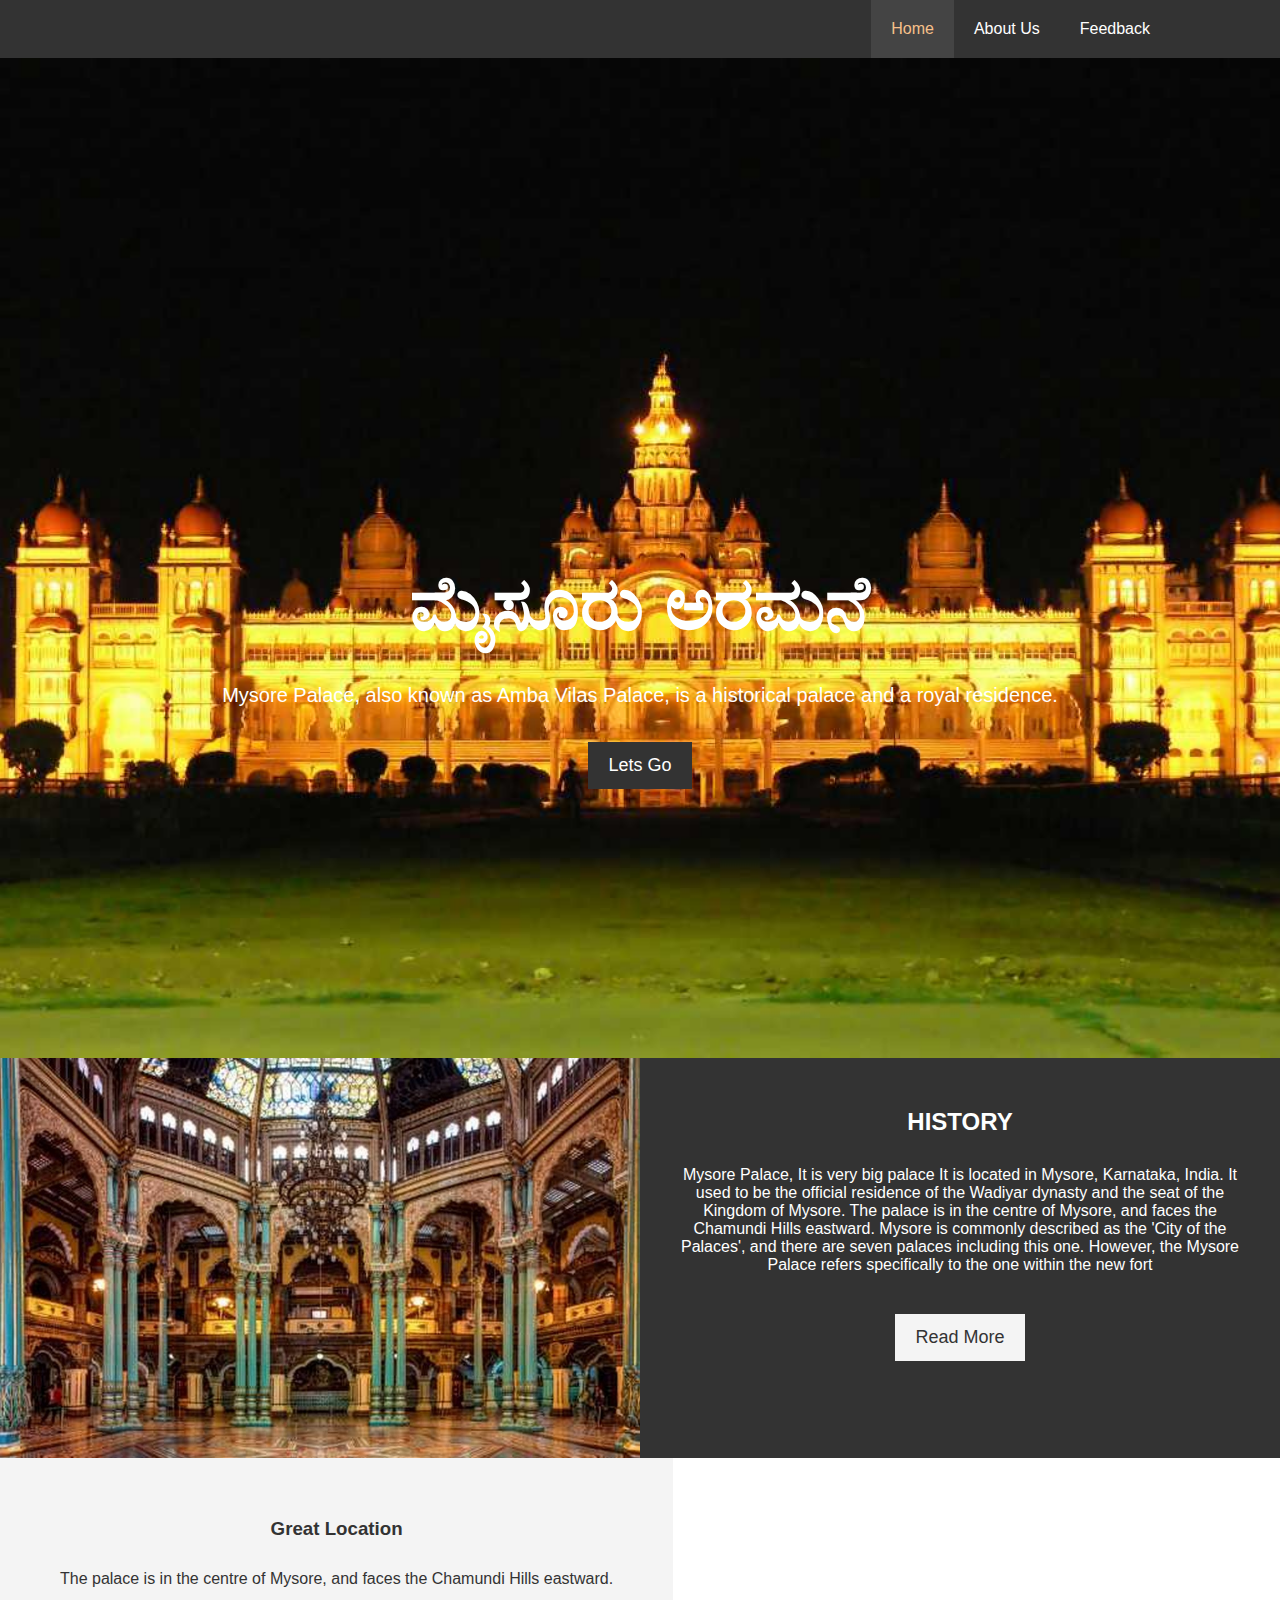
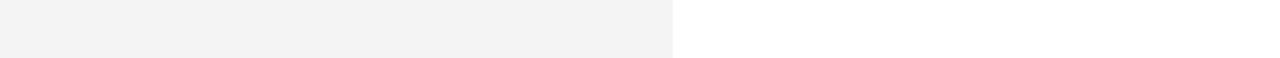
<file: samskruthika mane/Palace/index.html>
<!DOCTYPE html>
<html lang="en">
<head>
    <meta charset="UTF-8">
    <meta name="viewport" content="width=device-width, initial-scale=1.0">
    <link rel="stylesheet" href="css/style.css">
    <title>Mysore - Hello</title>
</head>
<body>
    <header>
        <nav id="navbar">
        <div class="container">
                <ul>
                    <li><a class="current" href="index.html">Home</a></li>
                    <li><a href="about.html">About Us</a></li>
                    <li><a href="feedback.html">Feedback</a></li>
                </ul>
              </div>
            </nav>  
        
         <div id="showcase">
           <div class="container">
               <div class="showcase-content">
                   <h1><span class="text-primary">ಮೈಸೂರು ಅರಮನೆ</h1>
                   <p class="lead">Mysore Palace, also known as Amba Vilas Palace, is a historical palace and a royal residence.</p>
                   <a class="btn" href="about.html">Lets Go</a>
               </div>
           </div>
         </div>   
    </header>
    <section id="home-info" class="bg-dark">
        <div class="info-img"></div>
        <div class="info-content">
          <h2><span class="text-primary">HISTORY</h2>
          <p>
            Mysore Palace,
            It is very big palace It is located in Mysore, Karnataka, India.
            It used to be the official residence of the Wadiyar dynasty and the seat of the Kingdom of Mysore. 
            The palace is in the centre of Mysore, and faces the Chamundi Hills eastward. 
            Mysore is commonly described as the 'City of the Palaces', and there are seven palaces including this one. 
            However, the Mysore Palace refers specifically to the one within the new fort
          </p>
          <a href="about.html" class="btn btn-light">Read More</a>
        </div>
      </section>
       <section id="features">
           <div class="box bg-light">
            <i class="fas fa-hotel fa-3x"></i>
               <h3>Great Location</h3>
               <p>The palace is in the centre of Mysore, and faces the Chamundi Hills eastward.</p>
           </div>
       </section>
</body>
</html>
</file>
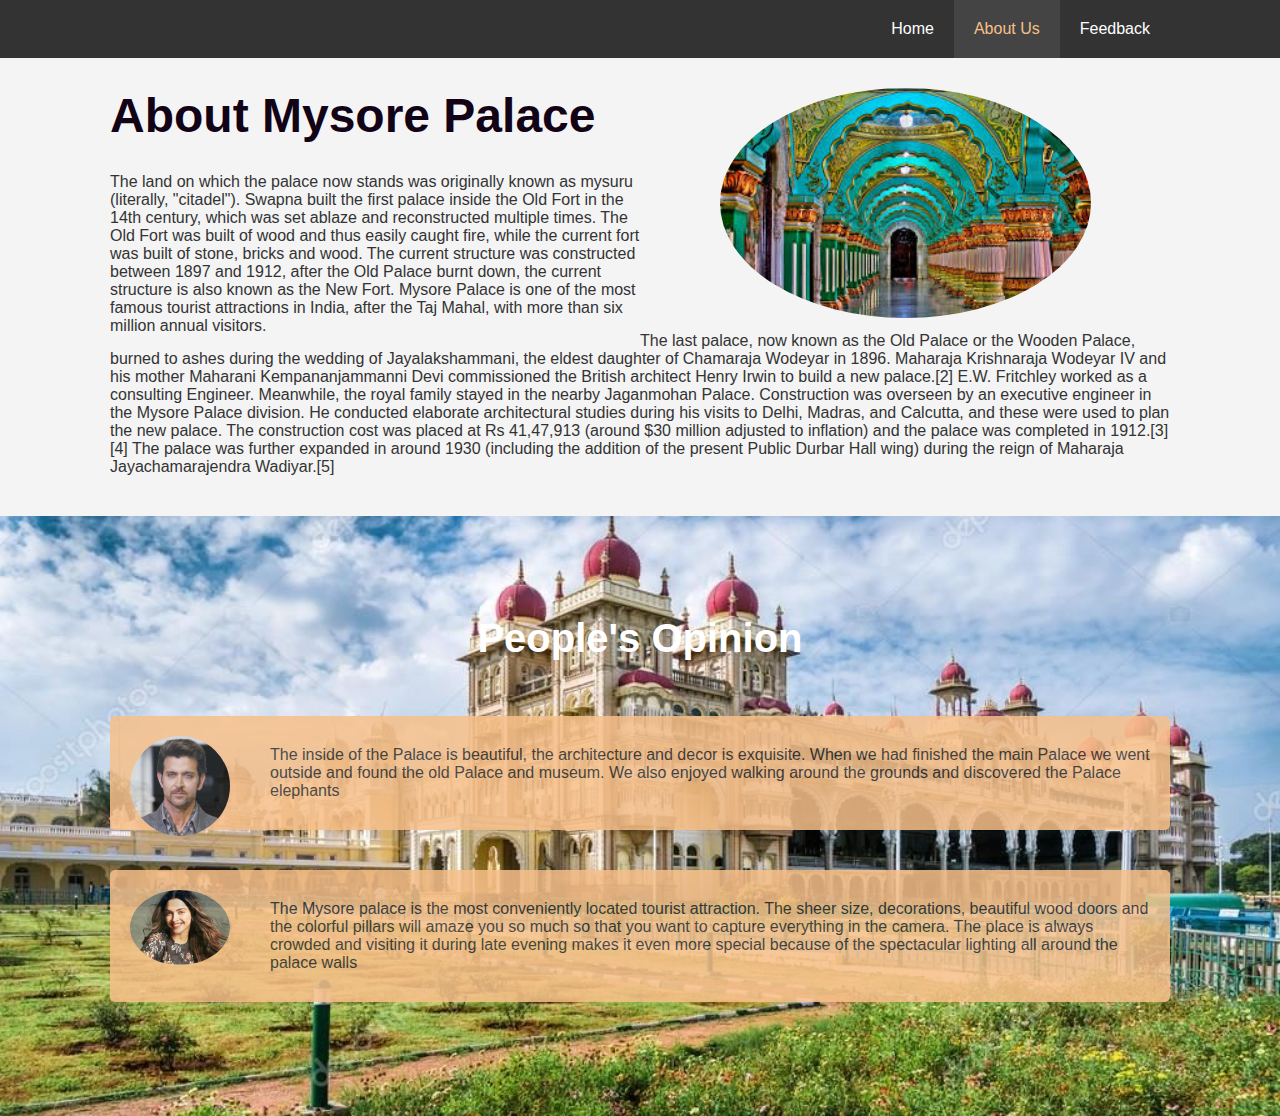
<file: samskruthika mane/Palace/about.html>
<!DOCTYPE html>
<html lang="en">
<head>
    <meta charset="UTF-8">
    <meta name="viewport" content="width=device-width, initial-scale=1.0">
    <link rel="stylesheet" href="css/style.css">
    <title>Mysore - About</title>
    <style>
       .text-primary{
        
            font-size: larger;
            color: rgb(18, 4, 22);
    }

    </style>
</head>
<body>
    <header>
        <nav id="navbar">
        <div class="container">
                <ul>
                    <li><a  href="index.html">Home</a></li>
                    <li><a class="current" href="about.html">About Us</a></li>
                    <li><a href="feedback.html">Feedback</a></li>
                </ul>
              </div>
            </nav>  
    </header>
   <section id="about-info" class="bg-light py-3">
       <div class="container">
           <div class="info-left">
               <h1 class="l-heading"> <span class="text-primary">About Mysore Palace </h1>
               <p>The land on which the palace now stands was originally known as mysuru (literally, "citadel").
                Swapna built the first palace inside the Old Fort in the 14th century, which was set ablaze and reconstructed multiple times. 
                The Old Fort was built of wood and thus easily caught fire, while the current fort was built of stone, bricks and wood. 
                The current structure was constructed between 1897 and 1912, after the Old Palace burnt down, the current structure is also known as the New Fort.
                Mysore Palace is one of the most famous tourist attractions in India, after the Taj Mahal, with more than six million annual visitors.</p>
        </div>

           <div class="info-right">
               <img src="./img/palace-1.jpg" alt="Hotel">
           </div>
           <br><br><br><br><br><br><br><br><br><br>
           <br><br><br>
           <div class="info-full">
            
            <p>The last palace, now known as the Old Palace or the Wooden Palace, burned to ashes during the wedding of Jayalakshammani, the eldest daughter of Chamaraja Wodeyar in 1896. Maharaja Krishnaraja Wodeyar IV and his mother Maharani Kempananjammanni Devi commissioned the British architect Henry Irwin to build a new palace.[2] E.W. Fritchley worked as a consulting Engineer. Meanwhile, the royal family stayed in the nearby Jaganmohan Palace. Construction was overseen by an executive engineer in the Mysore Palace division. He conducted elaborate architectural studies during his visits to Delhi, Madras, and Calcutta, and these were used to plan the new palace. The construction cost was placed at Rs 41,47,913 (around $30 million adjusted to inflation) and the palace was completed in 1912.[3][4]

                The palace was further expanded in around 1930 (including the addition of the present Public Durbar Hall wing) during the reign of Maharaja Jayachamarajendra Wadiyar.[5]</p>
          </div>
       </div>
   </section>
   <div class="clr"></div>

   <section id="testimonials" class="py-3">
    <div class="container">
       <h2 class="l-heading ">People's Opinion</h2>
       <div class="testimonial bg-primary">
           <img src="./img/Hrithik-Roshan.jpg">
           <p>The inside of the Palace is beautiful, the architecture and decor is exquisite.
            When we had finished the main Palace we went outside and found the old Palace and museum.
            We also enjoyed walking around the grounds and discovered the Palace elephants  </p>

       </div>

       <div class="testimonial bg-primary">
        <img src="./img/dipika.jpg">
        <p>The Mysore palace is the most conveniently located tourist attraction. 
            The sheer size, decorations, beautiful wood doors and the colorful pillars will
             amaze you so much so that you want to capture everything in the camera. 
             The place is always crowded and visiting it during late evening makes it even more special because of the spectacular 
             lighting all around the palace walls
        </p>

    </div>
   </div>
  </section>
</body>
</html>
</file>
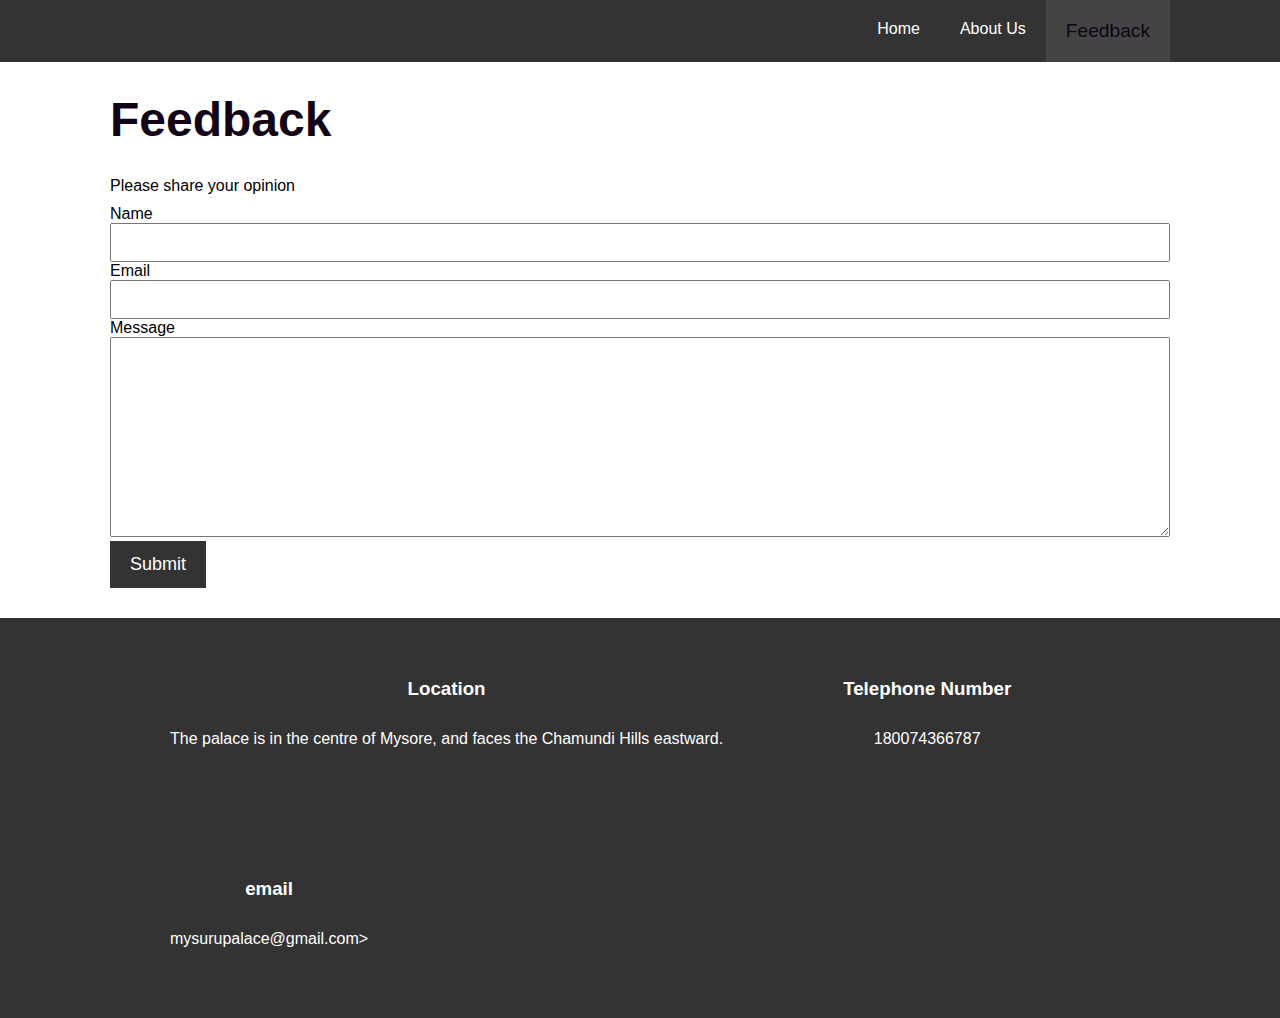
<file: samskruthika mane/Palace/feedback.html>
<!DOCTYPE html>
<html lang="en">
<head>
    <meta charset="UTF-8">
    <meta name="viewport" content="width=device-width, initial-scale=1.0">
    <meta name="keywords">
    <link rel="stylesheet" href="css/style.css">
    <title>Mysore - Contact Us</title>
    <style>
        .text-primary{
         
             font-size: larger;
             color: rgb(18, 4, 22);
     }
 
     </style>
</head>
<body>
    <header>
        <nav id="navbar">
        <div class="container">
                <ul>
                    <li><a  href="index.html">Home</a></li>
                    <li><a href="about.html">About Us</a></li>
                    <li><a class="current" href="feedback.html"> <span class="text-primary">Feedback</a></li>
                </ul>
              </div>
            </nav>  
    </header>

     <section id="contact-form" class="py-3">
         <div class="container">
            <h1 class="l-heading"><span class="text-primary">Feedback</h1>
            <p>Please share your opinion</p>
            <form action="process.php">
                <div class="form-group">
                   <laber for="name">Name</laber>
                   <input type="text" name="Name" id="Name">
                </div>
                <div class="form-group">
                   <laber for="email">Email</laber>
                   <input type="email" name="email" id="email">
                </div>
                <div class="form-group">
                   <laber for="message">Message</laber>
                   <textarea type="email" name="message" id="message"></textarea>
                </div>
                <button type="submit" class="btn">Submit</button>
            </form>
         </div>
     </section>
     <section id="contact-info" class="bg-dark">
         <div class="container">
            <div class="box ">
                <i class="fas fa-hotel fa-3x"></i>
                   <h3> Location</h3>
                   <p>The palace is in the centre of Mysore, and faces the Chamundi Hills eastward.</p>
               </div>
               <div class="box">
                <i class="fas fa-phone fa-3x"></i>
                <h3>Telephone Number</h3>
                <p>180074366787</p>
               </div>
               <div class="box ">
                <i class="fas fa-envelope fa-3x"></i>
                <h3>email</h3>
                <p>mysurupalace@gmail.com></p>
               </div>
         </div>

     </section>
 
</body>
</html>
</file>
<file: samskruthika mane/Palace/css/style.css>
*{  
    margin: 0;
    padding: 0;
    box-sizing: border-box;
}
html  body{
 font-family: 'Segoe UI', Tahoma, Geneva, Verdana, sans-serif;
 line-height: 1,7em;
}
a{
    color:#333;
    text-decoration: none;
}
h1,h2,h3 {
    padding-bottom:20px;
}
p{
    margin:10px 0;
}
.container{
    margin:auto;
    max-width: 1100px;
    overflow:auto;
    padding:0 20px;
}
.text-primary{
    color:#feffff;
}
.lead{
    font-size:20px;
}
.btn{
    display:inline-block;
    font-size:18px;
    color:#fff;
    background:#333;
    padding:13px 20px;
    border:none;
    cursor:pointer;
}
.btn:hover{
    background:#f7c08a;
    color:#333
}
.btn-light {
    background: #f4f4f4;
    color: #333;
  }  
  .bg-dark {
    background: #333;
    color: #fff;
  }  
  .bg-light {
    background: #f4f4f4;
    color: #333;
  }  
  .bg-primary {
    background: #f7c08a;
    color: #333;
  }
  .clr{
      clear:both;
  }
  .l-heading{
      font-size:40px;
      color: #333;
  }
   .py-1{padding:10px 0 ;}
  .py-2{padding:20px 0 ;}
  .py-3{padding:30px 0 ;}
#navbar{
    background:#333;
    color:#fff;
    overflow:auto;
}
#navbar a{
    color:#fff
}
#navbar h1{
    float:left;
    padding-top:20px;
}
#navbar ul{
    list-style:none;
    float:right;
}
#navbar ul li {
 float:left;
}
#navbar ul li a{
    display:block;
    padding:20px;
    text-align: center;
}
#navbar ul li a:hover,
 #navbar ul li a.current{
    background:#444;
    color:#f7c08a;
}
#showcase{
    background: url('../img/palace.jpg')no-repeat ;
    center center/cover;
    background-size: cover;
    height: 1000px;   
}
#showcase .showcase-content{
    color:#fff;
    text-align:center;
    padding-top:500px;
}
#showcase .showcase-content h1{
    font-size:75px;
    line-height:1.2em;
}
#showcase .showcase-content p {
    padding-bottom:20px;
    line-height: 1.7em;
}
#home-info {
    height: 400px;
  } 
  #home-info .info-img {
    float: left;
    width: 50%;
    background: url('../img/inside.jpg') no-repeat;
    background-size: 100%;
    min-height: 100%;   
  } 
  #home-info .info-content {
    float: right;
    width: 50%;
    height: 100%;
    text-align: center;
    padding: 50px 30px;
    overflow: hidden;   
  } 
  #home-info .info-content p {
    padding-bottom: 30px;
  }
.box{
    float:left;
    widows: 33.5%;
    padding:60px;
    text-align:center;
}
.box i{
    margin-bottom:10px;
}
#about-info .info-right{
    float:right;
    width:50%;
    min-height:100%;
}
#about-info .info-left{
    float:left;
    width:50%;
    min-height: 100%;
}
#about-info .info-right img{
    display:block;
    margin:auto;
    width:70%;
    border-radius:50%;
}
#testimonials{
    height:600px;
    background:url('../img/mysore.jpg') no-repeat center center/cover;
    padding-top:100px;
}
#testimonials .testimonial img{
    width:100px;
    float:left;
    margin-right:40px;
    border-radius:50%;
}
#testimonials  h2{
    color:#fff;
    text-align:center;
    padding-bottom:55px;
}
#testimonials .testimonial{
    padding:20px;
    margin-bottom:40px;
    border-radius:5px;
    opacity: 0.85;
}
#contact-form .form-group{
    mairgin-bottom:20px;
}
#contact-form label{
    display:block;
    margin-bottom:5px;
}
#contact-form input, #contact-form textarea {
    width:100%;
    padding:10px;
    border:1px #ddd slod;
}
#contact-form textarea{
    height:200px;
}
#contact-form input:focus, #contact-form textarea:focus {
    outline:none;
    border-color:#f7c08a
}
</file>
